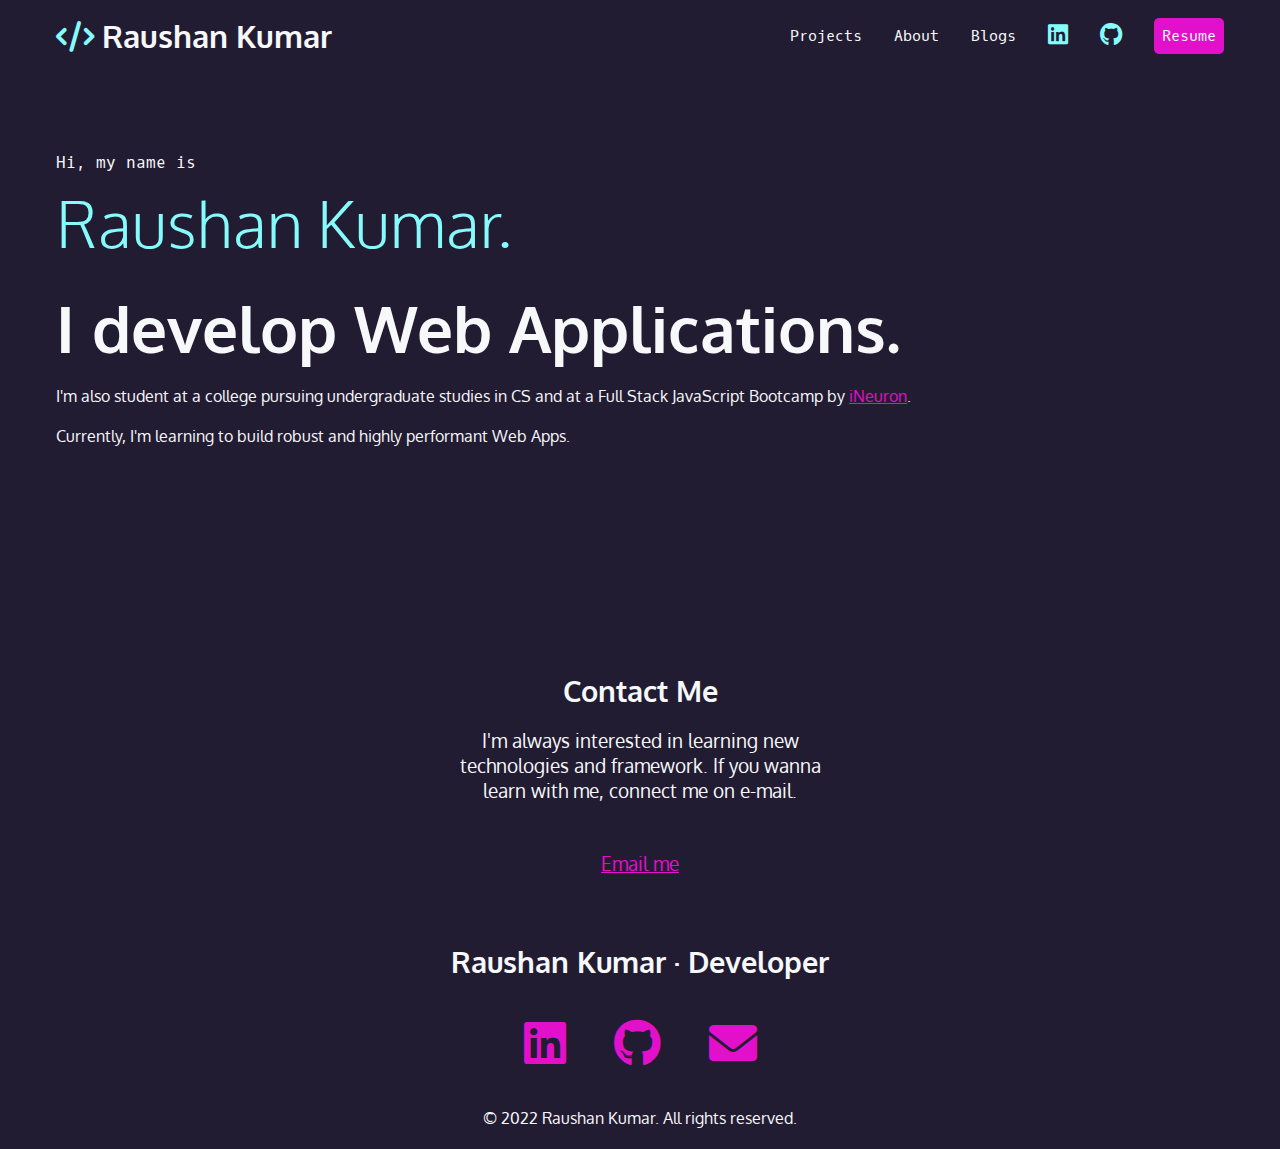
<file: index.html>
<!DOCTYPE html>
<html lang="en">
<head>
    <meta charset="UTF-8">
    <meta http-equiv="X-UA-Compatible" content="IE=edge">
    <meta name="viewport" content="width=device-width, initial-scale=1.0">
    <link rel="stylesheet" href="style.css">
    <link rel="preconnect" href="https://fonts.googleapis.com">
    <link rel="preconnect" href="https://fonts.gstatic.com" crossorigin>
    <link href="https://fonts.googleapis.com/css2?family=Oxygen&family=Oxygen+Mono&display=swap" rel="stylesheet">
    <link rel="stylesheet" href="https://cdnjs.cloudflare.com/ajax/libs/font-awesome/6.0.0/css/all.min.css">
    <title>Raushan Kumar | Home</title>
</head>
<body>
    <header>
      <nav>
        <ul>
          <li><h1><a href="index.html"><i class="fa-solid fa-code" aria-hidden="true"></i><span> Raushan Kumar</span></a></h1></li>
          <li><a href="projects/projects.html">Projects</a></li>
          <li><a href="#about">About</a></li>
          <li><a href="https://rdev.hashnode.dev/" target="_blank">Blogs</a></li>
          <li><a href="https://www.linkedin.com/in/raushan-k/" target="_blank"><i class="fa-brands fa-linkedin" aria-hidden="true"></i> <span class="sr-only">LinkedIn</span></a></li>
          <li><a href="https://github.com/code-raushan/" target="_blank"><i class="fa-brands fa-github" aria-hidden="true"></i><span class="sr-only">Github</span></a></li>
          <li><a href="https://www.linkedin.com/in/raushan-k/" class="button" target="_blank">Resume</a></li>
        </ul>
      </nav>
      
      <section id="intro"> 
        <p class="name">Hi, my name is <span>Raushan Kumar.</span></p>
        <h2>I develop Web Applications.</h2>
        <p>I'm also student at a college pursuing undergraduate studies in CS and at a Full Stack JavaScript Bootcamp by <a href="ineuron.ai">iNeuron</a>.
        </p>
        <p>Currently, I'm learning to build robust and highly performant Web Apps.
        </p>
      </section>

      <section id="contact">
        <h2>Contact Me</h2>
        <p>
          I'm always interested in learning new technologies and framework. If you wanna learn with me, connect me on e-mail.
        </p>
        <p>
            <a href="mailto:raushankumar279878@gmail.com">Email me</a>
        </p>
     </section>
    </header>
     <footer>
        <h2>Raushan Kumar &middot; Developer</h2>
        <ul>
          <li><a href="https://www.linkedin.com/in/raushan-k/" target="_blank">
            <i class="fa-brands fa-linkedin"></i><span class="sr-only">LinkedIn</span>
            </a>
          </li>
          <li>
            <a href="https://github.com/code-raushan/" target="_blank">
              <i class="fa-brands fa-github" aria-hidden="true"></i><span class="sr-only">Github</span>
            </a>
          </li>
          <li>
            <a href="mailto:raushankumar279878@gmail.com">
              <i class="fa-solid fa-envelope" aria-hidden="true"></i><span class="sr-only">Email</span>
            </a>
          </li>
          </ul>    
        <p><small>&copy; 2022 Raushan Kumar. All rights reserved.</small>
        </p>
      </footer>
        
           
          
</body>
</html>
</file>
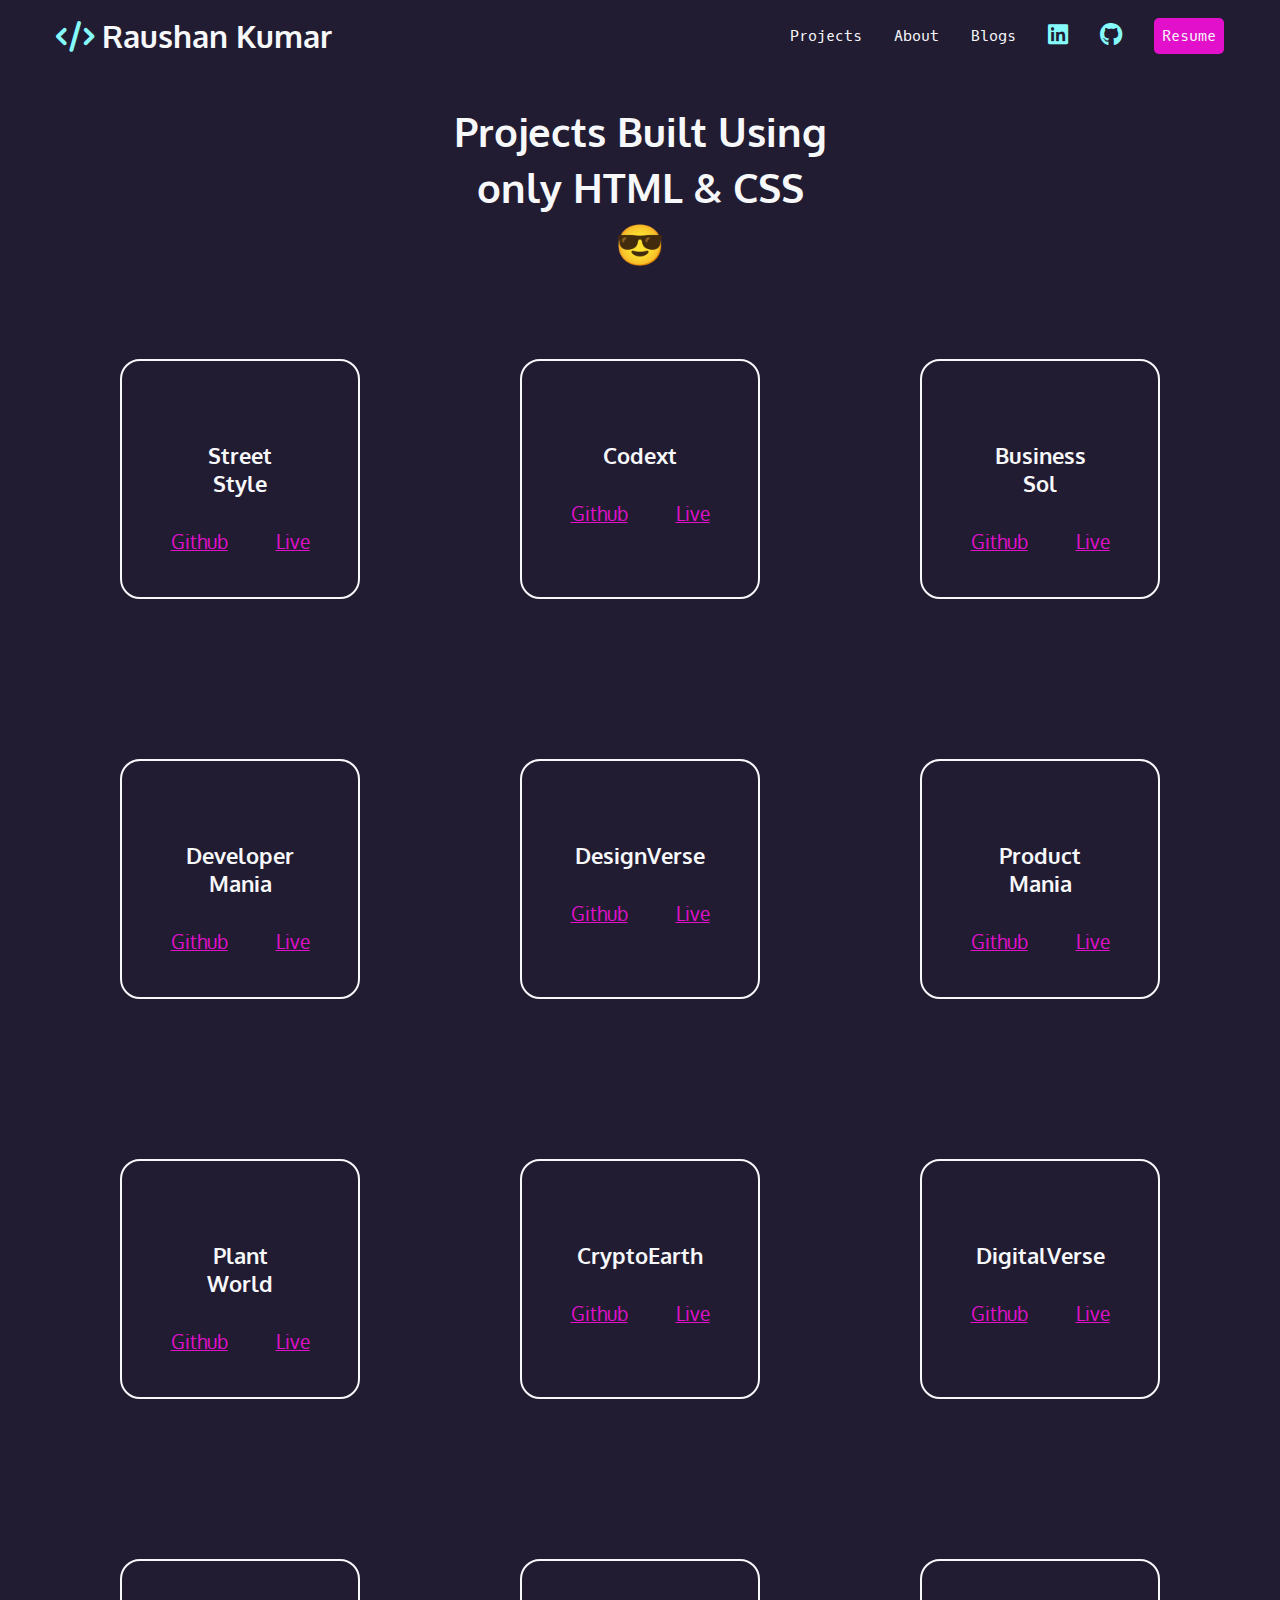
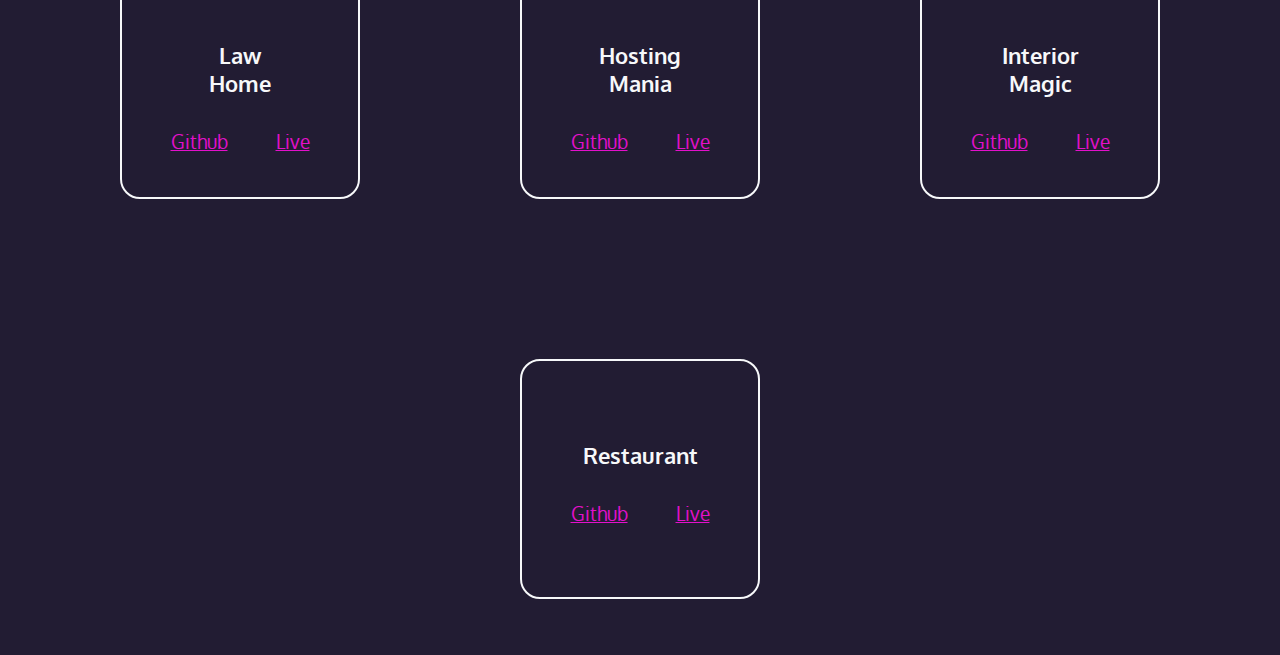
<file: projects/projects.html>
<!DOCTYPE html>
<html lang="en">
<head>
    <meta charset="UTF-8">
    <meta http-equiv="X-UA-Compatible" content="IE=edge">
    <meta name="viewport" content="width=device-width, initial-scale=1.0">
    <title>Projects | Raushan Kumar</title>
    <link rel="stylesheet" href="../style.css">
    <link rel="stylesheet" href="./projects-style.css">
    <link rel="preconnect" href="https://fonts.googleapis.com">
    <link rel="preconnect" href="https://fonts.gstatic.com" crossorigin>
    <link href="https://fonts.googleapis.com/css2?family=Oxygen&family=Oxygen+Mono&display=swap" rel="stylesheet">
    <link rel="stylesheet" href="https://cdnjs.cloudflare.com/ajax/libs/font-awesome/6.0.0/css/all.min.css">
</head>
<body>
    <nav>
        <ul>
          <li><h1><a href="../index.html"><i class="fa-solid fa-code" aria-hidden="true"></i><span> Raushan Kumar</span></a></h1></li>
          <li><a href="#">Projects</a></li>
          <li><a href="#about">About</a></li>
          <li><a href="https://rdev.hashnode.dev/" target="_blank">Blogs</a></li>
          <li><a href="https://www.linkedin.com/in/raushan-k/" target="_blank"><i class="fa-brands fa-linkedin" aria-hidden="true"></i> <span class="sr-only">LinkedIn</span></a></li>
          <li><a href="https://github.com/code-raushan/" target="_blank"><i class="fa-brands fa-github" aria-hidden="true"></i><span class="sr-only">Github</span></a></li>
          <li><a href="https://www.linkedin.com/in/raushan-k/" class="button" target="_blank">Resume</a></li>
        </ul>
      </nav>
    <div class="heading">Projects Built Using <br> only HTML & CSS <br> 😎</div>
    <div class="cards">
        <div class="card">
            <div class="title"><h3>Street Style</h3></div>
            <div class="links">
                <a href="https://github.com/code-raushan/Street-Style-Landing-Page" target="_blank">Github</a>
                <a href="https://street-style.netlify.app/" target="_blank">Live</a>
            </div>
        </div>
        <div class="card">
            <div class="title"><h3>Codext</h3></div>
            <div class="links">
                <a href="https://github.com/code-raushan/Codext-SAAS-Landing-Page" target="_blank">Github</a>
                <a href="https://codext.netlify.app/" target="_blank">Live</a>
            </div>
        </div>
        <div class="card">
            <div class="title"><h3>Business Sol</h3></div>
            <div class="links">
                <a href="https://github.com/code-raushan/Business-Solution-Landing-Page" target="_blank">Github</a>
                <a href="https://business-sol.netlify.app/" target="_blank">Live</a>
            </div>
        </div>
        <div class="card">
            <div class="title"><h3>Developer Mania</h3></div>
            <div class="links">
                <a href="https://github.com/code-raushan/DeveloperVerse" target="_blank">Github</a>
                <a href="https://developermania.netlify.app" target="_blank">Live</a>
            </div>
        </div>
        <div class="card">
            <div class="title"><h3>DesignVerse</h3></div>
            <div class="links">
                <a href="https://github.com/code-raushan/DesignVerse-Landing-Page" target="_blank">Github</a>
                <a href="https://designverse.netlify.app" target="_blank">Live</a>
            </div>
        </div>
        <div class="card">
            <div class="title"><h3>Product Mania</h3></div>
            <div class="links">
                <a href="https://github.com/code-raushan/Product-Mania-Landing-Page" target="_blank">Github</a>
                <a href="https://product-mania.netlify.app/" target="_blank">Live</a>
            </div>
        </div>
        <div class="card">
            <div class="title"><h3>Plant World</h3></div>
            <div class="links">
                <a href="https://github.com/code-raushan/Plant-World-Landing-Page" target="_blank">Github</a>
                <a href="https://plantworld.netlify.app/" target="_blank">Live</a>
            </div>
        </div>
        <div class="card">
            <div class="title"><h3>CryptoEarth</h3></div>
            <div class="links">
                <a href="https://github.com/code-raushan/Cryptoverse-Landing-Page" target="_blank">Github</a>
                <a href="https://crypto-earth.netlify.app/" target="_blank">Live</a>
            </div>
        </div>
        <div class="card">
            <div class="title"><h3>DigitalVerse</h3></div>
            <div class="links">
                <a href="https://github.com/code-raushan/Digital-Marketing-HomePage" target="_blank">Github</a>
                <a href="https://digitalverse.netlify.app" target="_blank">Live</a>
            </div>
        </div>
        <div class="card">
            <div class="title"><h3>Law Home</h3></div>
            <div class="links">
                <a href="https://github.com/code-raushan/Law-Home-Page" target="_blank">Github</a>
                <a href="https://law-home.netlify.app/" target="_blank">Live</a>
            </div>
        </div>
        <div class="card">
            <div class="title"><h3>Hosting Mania</h3></div>
            <div class="links">
                <a href="https://github.com/code-raushan/HostingMania-Landing-Page" target="_blank">Github</a>
                <a href="https://hostingmania.netlify.app/" target="_blank">Live</a>
            </div>
        </div>
        <div class="card">
            <div class="title"><h3>Interior Magic</h3></div>
            <div class="links">
                <a href="https://github.com/code-raushan/Interior-Magic-Landing-Page" target="_blank">Github</a>
                <a href="https://interior-magic.netlify.app/" target="_blank">Live</a>
            </div>
        </div>
        <div class="card">
            <div class="title"><h3>Restaurant</h3></div>
            <div class="links">
                <a href="https://github.com/code-raushan/Restaurant-Landing-Page" target="_blank">Github</a>
                <a href="https://restra.netlify.app/" target="_blank">Live</a>
            </div>
        </div>
    </div>
</body>
</html>
</file>
<file: style.css>
:root {
  --black: #221c33;
  --darkblue: #0d314b;
  --plum: #4b0d49;
  --hotmag: #caa5c6;
  --magenta: #e310cb;
  --aqua: #86fbfb;
  --white: #f7f8fa;
  --font-size: 1.2rem;
  --mono: "Oxygen mono", monospace;
  --sans: "Oxygen", sans-serif;
}

* {
  box-sizing: border-box;
}


body {
  padding: 0;
  margin: 0;
  font-family: var(--sans);
  background-color: var(--black);
  color: var(--white);
  font-size: var(--font-size);
}
h1,
h2,
h3 {
  margin: 0;
}
a {
  color: var(--magenta);
}

a:hover {
  color: var(--hotmag);
  text-decoration: none;
  transform: scale(1.05);
}
/* navbar */
nav{
  font-family: var(--mono);
  font-size: 80%;
  padding: 1rem;
  
  }
  nav h1 a{
  font-family: var(--sans);
  }
  nav ul{
  list-style-type: none;
  padding: 0;
  margin: 0;
  display: flex;
  flex-flow: row wrap;
  justify-content: center;
  align-items: center;
  gap: 2rem;
  }
  nav li:first-child{
  flex-basis: 100%;
  text-align:center;  
  }
  nav [class*="fa-"]{
  font-size: 150%;
  color: var(--aqua);
  }
  nav h1 [class*="fa-"]{
  font-size: 100%;
  color: var(--aqua);
  }
  nav a{
  color: var(--white);
  text-decoration: none;
  display: block
  }
  nav a:hover, nav h1 [class*="fa-solid"]:hover, nav [class*="fa-brands"]:hover{
  color: var(--magenta);
  }
  .button{
  background-color: var(--magenta);
  padding: 0.5rem;
  border-radius: 5px;
  }
  .button:hover{
  color: var(--white);
  background-color: var(--hotmag);
  transform: scale(1.05);
  }
  @media (min-width: 850px){
  nav{
    max-width: 1200px;
    margin: 0 auto
  }
  nav li:first-child{
    flex-basis: auto;
    text-align: left;
    margin-right: auto;
  }
  }
/* intro styles */
#intro {
  padding: 4rem 1rem 10rem 1rem;
  max-width: 1200px;
  margin: 0 auto;
}

#intro p {
  font-size: 1rem;
  line-height: 1.5;
}

#intro .name {
  font-family: var(--mono);
  font-size: 1rem;
}

.name span {
  font-family: var(--sans);
  font-size: 4rem;
  color: var(--aqua);
  display: block;
  font-weight: 300;
}

#intro h2 {
  font-size: 4rem;
}

/* contact section */

#contact {
  width: 400px;
  text-align: center;
  margin: 0 auto;
  padding: 3rem 0;
}

#contact p:last-child {
  margin-top: 3rem;
}

/* footer section */
footer{
text-align: center;

}
footer ul{
list-style-type: none;
padding: 0;
margin: 2rem 0;
display: flex;
flex-flow: row wrap;
justify-content: center;
gap: 3rem;
font-size: 3rem;
}
</file>
<file: projects/projects-style.css>
.heading{
    padding: 2rem;
    text-align: center;
    font-weight: 700;
    line-height: 1.4;
    font-size: 2.5rem;
}

.cards{
    padding: 3.5rem;
    display: flex;
    flex-wrap: wrap;
    gap: 10rem;
    justify-content: center;
    
}
.title{
    text-align: center;
}
.card{
    display: flex;
    flex-direction: column;
    align-items: center;
    height: 15rem;
    width: 15rem;
    padding: 5rem;
    border: 2px solid var(--white);
    border-radius: 20px;
}
.links{
    padding-top: 2rem;
    display: flex;
    gap: 3rem;
    justify-content: center;

}
.card:hover{
    transform: scale(1.05);
}
</file>
